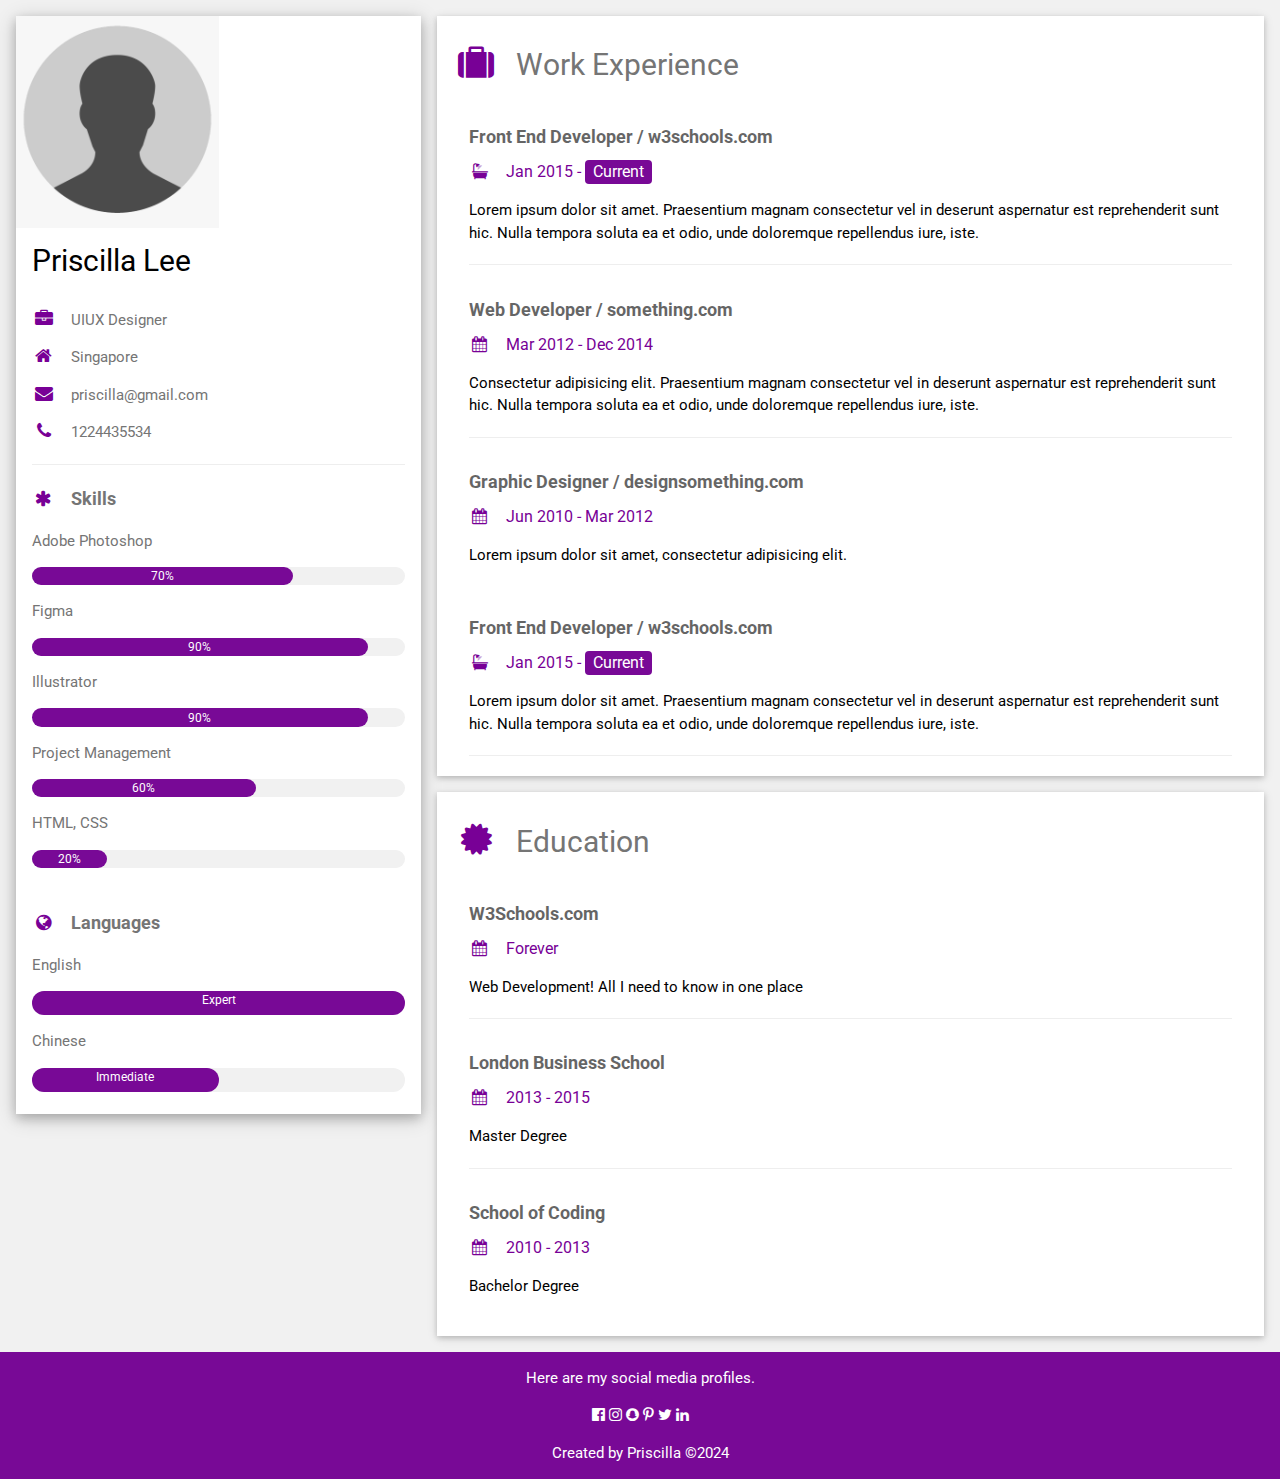
<file: index.html>
<!DOCTYPE html>
<html>
<head>
<title>W3.CSS Template</title>
<meta charset="UTF-8">
<meta name="viewport" content="width=device-width, initial-scale=1">
<link rel="stylesheet" href="./style.css">
<link rel='stylesheet' href='https://fonts.googleapis.com/css?family=Roboto'>
<link rel="stylesheet" href="https://cdnjs.cloudflare.com/ajax/libs/font-awesome/4.7.0/css/font-awesome.min.css">
<style>
html,body,h1,h2,h3,h4,h5,h6 {font-family: "Roboto", sans-serif}
</style>
</head>
<body class="w3-light-grey">

<!-- Page Container -->
<div class="w3-content w3-margin-top" style="max-width:1400px;">

  <!-- The Grid -->
  <div class="w3-row-padding">
  
    <!-- Left Column -->
    <div class="w3-third">
    
      <div class="w3-white w3-text-grey w3-card-4">
        <div class="w3-display-container">
          <img src="./img/headshot.png" style="width:50%" alt="Avatar">
          <div style="position: relative;" class="w3-display-bottomleft w3-container w3-text-black">
            <h2>Priscilla Lee</h2>
          </div>
        </div>
        <div class="w3-container">
          <p><i class="fa fa-briefcase fa-fw w3-margin-right w3-large w3-text-teal"></i>UIUX Designer</p>
          <p><i class="fa fa-home fa-fw w3-margin-right w3-large w3-text-teal"></i>Singapore</p>
          <p><i class="fa fa-envelope fa-fw w3-margin-right w3-large w3-text-teal"></i>priscilla@gmail.com</p>
          <p><i class="fa fa-phone fa-fw w3-margin-right w3-large w3-text-teal"></i>1224435534</p>
          <hr>

          <p class="w3-large"><b><i class="fa fa-asterisk fa-fw w3-margin-right w3-text-teal"></i>Skills</b></p>
          <p>Adobe Photoshop</p>
          <div class="w3-light-grey w3-round-xlarge w3-small">
            <div class="w3-container w3-center w3-round-xlarge w3-teal" style="width:70%">70%</div>
          </div>
          <p>Figma</p>
          <div class="w3-light-grey w3-round-xlarge w3-small">
            <div class="w3-container w3-center w3-round-xlarge w3-teal" style="width:90%">
              <div class="w3-center w3-text-white">90%</div>
            </div>
          </div>
          <p>Illustrator</p>
          <div class="w3-light-grey w3-round-xlarge w3-small">
            <div class="w3-container w3-center w3-round-xlarge w3-teal" style="width:90%">90%</div>
          </div>
          <p>Project Management</p>
          <div class="w3-light-grey w3-round-xlarge w3-small">
            <div class="w3-container w3-center w3-round-xlarge w3-teal" style="width:60%">60%</div>
          </div>
          <p>HTML, CSS</p>
          <div class="w3-light-grey w3-round-xlarge w3-small">
            <div class="w3-container w3-center w3-round-xlarge w3-teal" style="width:20%">20%</div>
          </div>
          <br>

          <p class="w3-large w3-text-theme"><b><i class="fa fa-globe fa-fw w3-margin-right w3-text-teal"></i>Languages</b></p>
          <p>English</p>
          <div class="w3-light-grey w3-round-xlarge w3-small">
            <div class="w3-round-xlarge w3-center w3-teal" style="height:24px;width:100%">Expert</div>
          </div>
          <p>Chinese</p>
          <div class="w3-light-grey w3-round-xlarge w3-small">
            <div class="w3-round-xlarge w3-center w3-teal" style="height:24px;width:50%">Immediate</div>
          </div>
          <br>
        </div>
      </div><br>

    <!-- End Left Column -->
    </div>

    <!-- Right Column -->
    <div class="w3-twothird">
    
      <div class="w3-container w3-card w3-white w3-margin-bottom">
        <h2 class="w3-text-grey w3-padding-16"><i class="fa fa-suitcase fa-fw w3-margin-right w3-xxlarge w3-text-teal"></i>Work Experience</h2>
        <div class="w3-container">
          <h5 class="w3-opacity"><b>Front End Developer / w3schools.com</b></h5>
          <h6 class="w3-text-teal"><i class="fa fa-bath fa-fw w3-margin-right"></i>Jan 2015 - <span class="w3-tag w3-teal w3-round">Current</span></h6>
          <p>Lorem ipsum dolor sit amet. Praesentium magnam consectetur vel in deserunt aspernatur est reprehenderit sunt hic. Nulla tempora soluta ea et odio, unde doloremque repellendus iure, iste.</p>
          <hr>
        </div>
        <div class="w3-container">
          <h5 class="w3-opacity"><b>Web Developer / something.com</b></h5>
          <h6 class="w3-text-teal"><i class="fa fa-calendar fa-fw w3-margin-right"></i>Mar 2012 - Dec 2014</h6>
          <p>Consectetur adipisicing elit. Praesentium magnam consectetur vel in deserunt aspernatur est reprehenderit sunt hic. Nulla tempora soluta ea et odio, unde doloremque repellendus iure, iste.</p>
          <hr>
        </div>
        <div class="w3-container">
          <h5 class="w3-opacity"><b>Graphic Designer / designsomething.com</b></h5>
          <h6 class="w3-text-teal"><i class="fa fa-calendar fa-fw w3-margin-right"></i>Jun 2010 - Mar 2012</h6>
          <p>Lorem ipsum dolor sit amet, consectetur adipisicing elit. </p><br>
        </div>
        <div class="w3-container">
            <h5 class="w3-opacity"><b>Front End Developer / w3schools.com</b></h5>
            <h6 class="w3-text-teal"><i class="fa fa-bath fa-fw w3-margin-right"></i>Jan 2015 - <span class="w3-tag w3-teal w3-round">Current</span></h6>
            <p>Lorem ipsum dolor sit amet. Praesentium magnam consectetur vel in deserunt aspernatur est reprehenderit sunt hic. Nulla tempora soluta ea et odio, unde doloremque repellendus iure, iste.</p>
            <hr>
          </div>
      </div>

      <div class="w3-container w3-card w3-white">
        <h2 class="w3-text-grey w3-padding-16"><i class="fa fa-certificate fa-fw w3-margin-right w3-xxlarge w3-text-teal"></i>Education</h2>
        <div class="w3-container">
          <h5 class="w3-opacity"><b>W3Schools.com</b></h5>
          <h6 class="w3-text-teal"><i class="fa fa-calendar fa-fw w3-margin-right"></i>Forever</h6>
          <p>Web Development! All I need to know in one place</p>
          <hr>
        </div>
        <div class="w3-container">
          <h5 class="w3-opacity"><b>London Business School</b></h5>
          <h6 class="w3-text-teal"><i class="fa fa-calendar fa-fw w3-margin-right"></i>2013 - 2015</h6>
          <p>Master Degree</p>
          <hr>
        </div>
        <div class="w3-container">
          <h5 class="w3-opacity"><b>School of Coding</b></h5>
          <h6 class="w3-text-teal"><i class="fa fa-calendar fa-fw w3-margin-right"></i>2010 - 2013</h6>
          <p>Bachelor Degree</p><br>
        </div>
      </div>

    <!-- End Right Column -->
    </div>
    
  <!-- End Grid -->
  </div>
  
  <!-- End Page Container -->
</div>

<footer class="w3-container w3-teal w3-center w3-margin-top">
  <p>Here are my social media profiles.</p>
  <a href="https://www.facebook.com" target="_blank"><i class="fa fa-facebook-official w3-hover-opacity"></i></a>
  <a href="https:/www.instagram.com"><i class="fa fa-instagram w3-hover-opacity"></i></a>
  <a href="https://www.snapchat.com"><i class="fa fa-snapchat w3-hover-opacity"></i></a>
  <a href="https://www.pinterest.com"><i class="fa fa-pinterest-p w3-hover-opacity"></i></a>
  <a href="https://www.twitter.com"><i class="fa fa-twitter w3-hover-opacity"></i></a>
  <a href="https://www.linkedin.com"><i class="fa fa-linkedin w3-hover-opacity"></i></a>
  <p>Created by Priscilla ©2024</p>
</footer>

</body>
</html>
</file>
<file: style.css>
/* W3.CSS 4.15 December 2020 by Jan Egil and Borge Refsnes */
html {
    box-sizing: border-box
}

*,
*:before,
*:after {
    box-sizing: inherit
}

/* Extract from normalize.css by Nicolas Gallagher and Jonathan Neal git.io/normalize */
html {
    -ms-text-size-adjust: 100%;
    -webkit-text-size-adjust: 100%
}

body {
    margin: 0
}

article,
aside,
details,
figcaption,
figure,
footer,
header,
main,
menu,
nav,
section {
    display: block
}

summary {
    display: list-item
}

audio,
canvas,
progress,
video {
    display: inline-block
}

progress {
    vertical-align: baseline
}

audio:not([controls]) {
    display: none;
    height: 0
}

[hidden],
template {
    display: none
}

a {
    background-color: transparent
}

a:active,
a:hover {
    outline-width: 0
}

abbr[title] {
    border-bottom: none;
    text-decoration: underline;
    text-decoration: underline dotted
}

b,
strong {
    font-weight: bolder
}

dfn {
    font-style: italic
}

mark {
    background: #ff0;
    color: #000
}

small {
    font-size: 80%
}

sub,
sup {
    font-size: 75%;
    line-height: 0;
    position: relative;
    vertical-align: baseline
}

sub {
    bottom: -0.25em
}

sup {
    top: -0.5em
}

figure {
    margin: 1em 40px
}

img {
    border-style: none
}

code,
kbd,
pre,
samp {
    font-family: monospace, monospace;
    font-size: 1em
}

hr {
    box-sizing: content-box;
    height: 0;
    overflow: visible
}

button,
input,
select,
textarea,
optgroup {
    font: inherit;
    margin: 0
}

optgroup {
    font-weight: bold
}

button,
input {
    overflow: visible
}

button,
select {
    text-transform: none
}

button,
[type=button],
[type=reset],
[type=submit] {
    -webkit-appearance: button
}

button::-moz-focus-inner,
[type=button]::-moz-focus-inner,
[type=reset]::-moz-focus-inner,
[type=submit]::-moz-focus-inner {
    border-style: none;
    padding: 0
}

button:-moz-focusring,
[type=button]:-moz-focusring,
[type=reset]:-moz-focusring,
[type=submit]:-moz-focusring {
    outline: 1px dotted ButtonText
}

fieldset {
    border: 1px solid #c0c0c0;
    margin: 0 2px;
    padding: .35em .625em .75em
}

legend {
    color: inherit;
    display: table;
    max-width: 100%;
    padding: 0;
    white-space: normal
}

textarea {
    overflow: auto
}

[type=checkbox],
[type=radio] {
    padding: 0
}

[type=number]::-webkit-inner-spin-button,
[type=number]::-webkit-outer-spin-button {
    height: auto
}

[type=search] {
    -webkit-appearance: textfield;
    outline-offset: -2px
}

[type=search]::-webkit-search-decoration {
    -webkit-appearance: none
}

::-webkit-file-upload-button {
    -webkit-appearance: button;
    font: inherit
}

/* End extract */
html,
body {
    font-family: Verdana, sans-serif;
    font-size: 15px;
    line-height: 1.5
}

html {
    overflow-x: hidden
}

h1 {
    font-size: 36px
}

h2 {
    font-size: 30px
}

h3 {
    font-size: 24px
}

h4 {
    font-size: 20px
}

h5 {
    font-size: 18px
}

h6 {
    font-size: 16px
}

.w3-serif {
    font-family: serif
}

.w3-sans-serif {
    font-family: sans-serif
}

.w3-cursive {
    font-family: cursive
}

.w3-monospace {
    font-family: monospace
}

h1,
h2,
h3,
h4,
h5,
h6 {
    font-family: "Segoe UI", Arial, sans-serif;
    font-weight: 400;
    margin: 10px 0
}

.w3-wide {
    letter-spacing: 4px
}

hr {
    border: 0;
    border-top: 1px solid #eee;
    margin: 20px 0
}

.w3-image {
    max-width: 100%;
    height: auto
}

img {
    vertical-align: middle
}

a {
    color: inherit
}

.w3-table,
.w3-table-all {
    border-collapse: collapse;
    border-spacing: 0;
    width: 100%;
    display: table
}

.w3-table-all {
    border: 1px solid #ccc
}

.w3-bordered tr,
.w3-table-all tr {
    border-bottom: 1px solid #ddd
}

.w3-striped tbody tr:nth-child(even) {
    background-color: #f1f1f1
}

.w3-table-all tr:nth-child(odd) {
    background-color: #fff
}

.w3-table-all tr:nth-child(even) {
    background-color: #f1f1f1
}

.w3-hoverable tbody tr:hover,
.w3-ul.w3-hoverable li:hover {
    background-color: #ccc
}

.w3-centered tr th,
.w3-centered tr td {
    text-align: center
}

.w3-table td,
.w3-table th,
.w3-table-all td,
.w3-table-all th {
    padding: 8px 8px;
    display: table-cell;
    text-align: left;
    vertical-align: top
}

.w3-table th:first-child,
.w3-table td:first-child,
.w3-table-all th:first-child,
.w3-table-all td:first-child {
    padding-left: 16px
}

.w3-btn,
.w3-button {
    border: none;
    display: inline-block;
    padding: 8px 16px;
    vertical-align: middle;
    overflow: hidden;
    text-decoration: none;
    color: inherit;
    background-color: inherit;
    text-align: center;
    cursor: pointer;
    white-space: nowrap
}

.w3-btn:hover {
    box-shadow: 0 8px 16px 0 rgba(0, 0, 0, 0.2), 0 6px 20px 0 rgba(0, 0, 0, 0.19)
}

.w3-btn,
.w3-button {
    -webkit-touch-callout: none;
    -webkit-user-select: none;
    -khtml-user-select: none;
    -moz-user-select: none;
    -ms-user-select: none;
    user-select: none
}

.w3-disabled,
.w3-btn:disabled,
.w3-button:disabled {
    cursor: not-allowed;
    opacity: 0.3
}

.w3-disabled *,
:disabled * {
    pointer-events: none
}

.w3-btn.w3-disabled:hover,
.w3-btn:disabled:hover {
    box-shadow: none
}

.w3-badge,
.w3-tag {
    background-color: #000;
    color: #fff;
    display: inline-block;
    padding-left: 8px;
    padding-right: 8px;
    text-align: center
}

.w3-badge {
    border-radius: 50%
}

.w3-ul {
    list-style-type: none;
    padding: 0;
    margin: 0
}

.w3-ul li {
    padding: 8px 16px;
    border-bottom: 1px solid #ddd
}

.w3-ul li:last-child {
    border-bottom: none
}

.w3-tooltip,
.w3-display-container {
    position: relative
}

.w3-tooltip .w3-text {
    display: none
}

.w3-tooltip:hover .w3-text {
    display: inline-block
}

.w3-ripple:active {
    opacity: 0.5
}

.w3-ripple {
    transition: opacity 0s
}

.w3-input {
    padding: 8px;
    display: block;
    border: none;
    border-bottom: 1px solid #ccc;
    width: 100%
}

.w3-select {
    padding: 9px 0;
    width: 100%;
    border: none;
    border-bottom: 1px solid #ccc
}

.w3-dropdown-click,
.w3-dropdown-hover {
    position: relative;
    display: inline-block;
    cursor: pointer
}

.w3-dropdown-hover:hover .w3-dropdown-content {
    display: block
}

.w3-dropdown-hover:first-child,
.w3-dropdown-click:hover {
    background-color: #ccc;
    color: #000
}

.w3-dropdown-hover:hover>.w3-button:first-child,
.w3-dropdown-click:hover>.w3-button:first-child {
    background-color: #ccc;
    color: #000
}

.w3-dropdown-content {
    cursor: auto;
    color: #000;
    background-color: #fff;
    display: none;
    position: absolute;
    min-width: 160px;
    margin: 0;
    padding: 0;
    z-index: 1
}

.w3-check,
.w3-radio {
    width: 24px;
    height: 24px;
    position: relative;
    top: 6px
}

.w3-sidebar {
    height: 100%;
    width: 200px;
    background-color: #fff;
    position: fixed !important;
    z-index: 1;
    overflow: auto
}

.w3-bar-block .w3-dropdown-hover,
.w3-bar-block .w3-dropdown-click {
    width: 100%
}

.w3-bar-block .w3-dropdown-hover .w3-dropdown-content,
.w3-bar-block .w3-dropdown-click .w3-dropdown-content {
    min-width: 100%
}

.w3-bar-block .w3-dropdown-hover .w3-button,
.w3-bar-block .w3-dropdown-click .w3-button {
    width: 100%;
    text-align: left;
    padding: 8px 16px
}

.w3-main,
#main {
    transition: margin-left .4s
}

.w3-modal {
    z-index: 3;
    display: none;
    padding-top: 100px;
    position: fixed;
    left: 0;
    top: 0;
    width: 100%;
    height: 100%;
    overflow: auto;
    background-color: rgb(0, 0, 0);
    background-color: rgba(0, 0, 0, 0.4)
}

.w3-modal-content {
    margin: auto;
    background-color: #fff;
    position: relative;
    padding: 0;
    outline: 0;
    width: 600px
}

.w3-bar {
    width: 100%;
    overflow: hidden
}

.w3-center .w3-bar {
    display: inline-block;
    width: auto
}

.w3-bar .w3-bar-item {
    padding: 8px 16px;
    float: left;
    width: auto;
    border: none;
    display: block;
    outline: 0
}

.w3-bar .w3-dropdown-hover,
.w3-bar .w3-dropdown-click {
    position: static;
    float: left
}

.w3-bar .w3-button {
    white-space: normal
}

.w3-bar-block .w3-bar-item {
    width: 100%;
    display: block;
    padding: 8px 16px;
    text-align: left;
    border: none;
    white-space: normal;
    float: none;
    outline: 0
}

.w3-bar-block.w3-center .w3-bar-item {
    text-align: center
}

.w3-block {
    display: block;
    width: 100%
}

.w3-responsive {
    display: block;
    overflow-x: auto
}

.w3-container:after,
.w3-container:before,
.w3-panel:after,
.w3-panel:before,
.w3-row:after,
.w3-row:before,
.w3-row-padding:after,
.w3-row-padding:before,
.w3-cell-row:before,
.w3-cell-row:after,
.w3-clear:after,
.w3-clear:before,
.w3-bar:before,
.w3-bar:after {
    content: "";
    display: table;
    clear: both
}

.w3-col,
.w3-half,
.w3-third,
.w3-twothird,
.w3-threequarter,
.w3-quarter {
    float: left;
    width: 100%
}

.w3-col.s1 {
    width: 8.33333%
}

.w3-col.s2 {
    width: 16.66666%
}

.w3-col.s3 {
    width: 24.99999%
}

.w3-col.s4 {
    width: 33.33333%
}

.w3-col.s5 {
    width: 41.66666%
}

.w3-col.s6 {
    width: 49.99999%
}

.w3-col.s7 {
    width: 58.33333%
}

.w3-col.s8 {
    width: 66.66666%
}

.w3-col.s9 {
    width: 74.99999%
}

.w3-col.s10 {
    width: 83.33333%
}

.w3-col.s11 {
    width: 91.66666%
}

.w3-col.s12 {
    width: 99.99999%
}

@media (min-width:601px) {
    .w3-col.m1 {
        width: 8.33333%
    }

    .w3-col.m2 {
        width: 16.66666%
    }

    .w3-col.m3,
    .w3-quarter {
        width: 24.99999%
    }

    .w3-col.m4,
    .w3-third {
        width: 33.33333%
    }

    .w3-col.m5 {
        width: 41.66666%
    }

    .w3-col.m6,
    .w3-half {
        width: 49.99999%
    }

    .w3-col.m7 {
        width: 58.33333%
    }

    .w3-col.m8,
    .w3-twothird {
        width: 66.66666%
    }

    .w3-col.m9,
    .w3-threequarter {
        width: 74.99999%
    }

    .w3-col.m10 {
        width: 83.33333%
    }

    .w3-col.m11 {
        width: 91.66666%
    }

    .w3-col.m12 {
        width: 99.99999%
    }
}

@media (min-width:993px) {
    .w3-col.l1 {
        width: 8.33333%
    }

    .w3-col.l2 {
        width: 16.66666%
    }

    .w3-col.l3 {
        width: 24.99999%
    }

    .w3-col.l4 {
        width: 33.33333%
    }

    .w3-col.l5 {
        width: 41.66666%
    }

    .w3-col.l6 {
        width: 49.99999%
    }

    .w3-col.l7 {
        width: 58.33333%
    }

    .w3-col.l8 {
        width: 66.66666%
    }

    .w3-col.l9 {
        width: 74.99999%
    }

    .w3-col.l10 {
        width: 83.33333%
    }

    .w3-col.l11 {
        width: 91.66666%
    }

    .w3-col.l12 {
        width: 99.99999%
    }
}

.w3-rest {
    overflow: hidden
}

.w3-stretch {
    margin-left: -16px;
    margin-right: -16px
}

.w3-content,
.w3-auto {
    margin-left: auto;
    margin-right: auto
}

.w3-content {
    max-width: 980px
}

.w3-auto {
    max-width: 1140px
}

.w3-cell-row {
    display: table;
    width: 100%
}

.w3-cell {
    display: table-cell
}

.w3-cell-top {
    vertical-align: top
}

.w3-cell-middle {
    vertical-align: middle
}

.w3-cell-bottom {
    vertical-align: bottom
}

.w3-hide {
    display: none !important
}

.w3-show-block,
.w3-show {
    display: block !important
}

.w3-show-inline-block {
    display: inline-block !important
}

@media (max-width:1205px) {
    .w3-auto {
        max-width: 95%
    }
}

@media (max-width:600px) {
    .w3-modal-content {
        margin: 0 10px;
        width: auto !important
    }

    .w3-modal {
        padding-top: 30px
    }

    .w3-dropdown-hover.w3-mobile .w3-dropdown-content,
    .w3-dropdown-click.w3-mobile .w3-dropdown-content {
        position: relative
    }

    .w3-hide-small {
        display: none !important
    }

    .w3-mobile {
        display: block;
        width: 100% !important
    }

    .w3-bar-item.w3-mobile,
    .w3-dropdown-hover.w3-mobile,
    .w3-dropdown-click.w3-mobile {
        text-align: center
    }

    .w3-dropdown-hover.w3-mobile,
    .w3-dropdown-hover.w3-mobile .w3-btn,
    .w3-dropdown-hover.w3-mobile .w3-button,
    .w3-dropdown-click.w3-mobile,
    .w3-dropdown-click.w3-mobile .w3-btn,
    .w3-dropdown-click.w3-mobile .w3-button {
        width: 100%
    }
}

@media (max-width:768px) {
    .w3-modal-content {
        width: 500px
    }

    .w3-modal {
        padding-top: 50px
    }
}

@media (min-width:993px) {
    .w3-modal-content {
        width: 900px
    }

    .w3-hide-large {
        display: none !important
    }

    .w3-sidebar.w3-collapse {
        display: block !important
    }
}

@media (max-width:992px) and (min-width:601px) {
    .w3-hide-medium {
        display: none !important
    }
}

@media (max-width:992px) {
    .w3-sidebar.w3-collapse {
        display: none
    }

    .w3-main {
        margin-left: 0 !important;
        margin-right: 0 !important
    }

    .w3-auto {
        max-width: 100%
    }
}

.w3-top,
.w3-bottom {
    position: fixed;
    width: 100%;
    z-index: 1
}

.w3-top {
    top: 0
}

.w3-bottom {
    bottom: 0
}

.w3-overlay {
    position: fixed;
    display: none;
    width: 100%;
    height: 100%;
    top: 0;
    left: 0;
    right: 0;
    bottom: 0;
    background-color: rgba(0, 0, 0, 0.5);
    z-index: 2
}

.w3-display-topleft {
    position: absolute;
    left: 0;
    top: 0
}

.w3-display-topright {
    position: absolute;
    right: 0;
    top: 0
}

.w3-display-bottomleft {
    position: absolute;
    left: 0;
    bottom: 0
}

.w3-display-bottomright {
    position: absolute;
    right: 0;
    bottom: 0
}

.w3-display-middle {
    position: absolute;
    top: 50%;
    left: 50%;
    transform: translate(-50%, -50%);
    -ms-transform: translate(-50%, -50%)
}

.w3-display-left {
    position: absolute;
    top: 50%;
    left: 0%;
    transform: translate(0%, -50%);
    -ms-transform: translate(-0%, -50%)
}

.w3-display-right {
    position: absolute;
    top: 50%;
    right: 0%;
    transform: translate(0%, -50%);
    -ms-transform: translate(0%, -50%)
}

.w3-display-topmiddle {
    position: absolute;
    left: 50%;
    top: 0;
    transform: translate(-50%, 0%);
    -ms-transform: translate(-50%, 0%)
}

.w3-display-bottommiddle {
    position: absolute;
    left: 50%;
    bottom: 0;
    transform: translate(-50%, 0%);
    -ms-transform: translate(-50%, 0%)
}

.w3-display-container:hover .w3-display-hover {
    display: block
}

.w3-display-container:hover span.w3-display-hover {
    display: inline-block
}

.w3-display-hover {
    display: none
}

.w3-display-position {
    position: absolute
}

.w3-circle {
    border-radius: 50%
}

.w3-round-small {
    border-radius: 2px
}

.w3-round,
.w3-round-medium {
    border-radius: 4px
}

.w3-round-large {
    border-radius: 8px
}

.w3-round-xlarge {
    border-radius: 16px
}

.w3-round-xxlarge {
    border-radius: 32px
}

.w3-row-padding,
.w3-row-padding>.w3-half,
.w3-row-padding>.w3-third,
.w3-row-padding>.w3-twothird,
.w3-row-padding>.w3-threequarter,
.w3-row-padding>.w3-quarter,
.w3-row-padding>.w3-col {
    padding: 0 8px
}

.w3-container,
.w3-panel {
    padding: 0.01em 16px
}

.w3-panel {
    margin-top: 16px;
    margin-bottom: 16px
}

.w3-code,
.w3-codespan {
    font-family: Consolas, "courier new";
    font-size: 16px
}

.w3-code {
    width: auto;
    background-color: #fff;
    padding: 8px 12px;
    border-left: 4px solid #4CAF50;
    word-wrap: break-word
}

.w3-codespan {
    color: crimson;
    background-color: #f1f1f1;
    padding-left: 4px;
    padding-right: 4px;
    font-size: 110%
}

.w3-card,
.w3-card-2 {
    box-shadow: 0 2px 5px 0 rgba(0, 0, 0, 0.16), 0 2px 10px 0 rgba(0, 0, 0, 0.12)
}

.w3-card-4,
.w3-hover-shadow:hover {
    box-shadow: 0 4px 10px 0 rgba(0, 0, 0, 0.2), 0 4px 20px 0 rgba(0, 0, 0, 0.19)
}

.w3-spin {
    animation: w3-spin 2s infinite linear
}

@keyframes w3-spin {
    0% {
        transform: rotate(0deg)
    }

    100% {
        transform: rotate(359deg)
    }
}

.w3-animate-fading {
    animation: fading 10s infinite
}

@keyframes fading {
    0% {
        opacity: 0
    }

    50% {
        opacity: 1
    }

    100% {
        opacity: 0
    }
}

.w3-animate-opacity {
    animation: opac 0.8s
}

@keyframes opac {
    from {
        opacity: 0
    }

    to {
        opacity: 1
    }
}

.w3-animate-top {
    position: relative;
    animation: animatetop 0.4s
}

@keyframes animatetop {
    from {
        top: -300px;
        opacity: 0
    }

    to {
        top: 0;
        opacity: 1
    }
}

.w3-animate-left {
    position: relative;
    animation: animateleft 0.4s
}

@keyframes animateleft {
    from {
        left: -300px;
        opacity: 0
    }

    to {
        left: 0;
        opacity: 1
    }
}

.w3-animate-right {
    position: relative;
    animation: animateright 0.4s
}

@keyframes animateright {
    from {
        right: -300px;
        opacity: 0
    }

    to {
        right: 0;
        opacity: 1
    }
}

.w3-animate-bottom {
    position: relative;
    animation: animatebottom 0.4s
}

@keyframes animatebottom {
    from {
        bottom: -300px;
        opacity: 0
    }

    to {
        bottom: 0;
        opacity: 1
    }
}

.w3-animate-zoom {
    animation: animatezoom 0.6s
}

@keyframes animatezoom {
    from {
        transform: scale(0)
    }

    to {
        transform: scale(1)
    }
}

.w3-animate-input {
    transition: width 0.4s ease-in-out
}

.w3-animate-input:focus {
    width: 100% !important
}

.w3-opacity,
.w3-hover-opacity:hover {
    opacity: 0.60
}

.w3-opacity-off,
.w3-hover-opacity-off:hover {
    opacity: 1
}

.w3-opacity-max {
    opacity: 0.25
}

.w3-opacity-min {
    opacity: 0.75
}

.w3-greyscale-max,
.w3-grayscale-max,
.w3-hover-greyscale:hover,
.w3-hover-grayscale:hover {
    filter: grayscale(100%)
}

.w3-greyscale,
.w3-grayscale {
    filter: grayscale(75%)
}

.w3-greyscale-min,
.w3-grayscale-min {
    filter: grayscale(50%)
}

.w3-sepia {
    filter: sepia(75%)
}

.w3-sepia-max,
.w3-hover-sepia:hover {
    filter: sepia(100%)
}

.w3-sepia-min {
    filter: sepia(50%)
}

.w3-tiny {
    font-size: 10px !important
}

.w3-small {
    font-size: 12px !important
}

.w3-medium {
    font-size: 15px !important
}

.w3-large {
    font-size: 18px !important
}

.w3-xlarge {
    font-size: 24px !important
}

.w3-xxlarge {
    font-size: 36px !important
}

.w3-xxxlarge {
    font-size: 48px !important
}

.w3-jumbo {
    font-size: 64px !important
}

.w3-left-align {
    text-align: left !important
}

.w3-right-align {
    text-align: right !important
}

.w3-justify {
    text-align: justify !important
}

.w3-center {
    text-align: center !important
}

.w3-border-0 {
    border: 0 !important
}

.w3-border {
    border: 1px solid #ccc !important
}

.w3-border-top {
    border-top: 1px solid #ccc !important
}

.w3-border-bottom {
    border-bottom: 1px solid #ccc !important
}

.w3-border-left {
    border-left: 1px solid #ccc !important
}

.w3-border-right {
    border-right: 1px solid #ccc !important
}

.w3-topbar {
    border-top: 6px solid #ccc !important
}

.w3-bottombar {
    border-bottom: 6px solid #ccc !important
}

.w3-leftbar {
    border-left: 6px solid #ccc !important
}

.w3-rightbar {
    border-right: 6px solid #ccc !important
}

.w3-section,
.w3-code {
    margin-top: 16px !important;
    margin-bottom: 16px !important
}

.w3-margin {
    margin: 16px !important
}

.w3-margin-top {
    margin-top: 16px !important
}

.w3-margin-bottom {
    margin-bottom: 16px !important
}

.w3-margin-left {
    margin-left: 16px !important
}

.w3-margin-right {
    margin-right: 16px !important
}

.w3-padding-small {
    padding: 4px 8px !important
}

.w3-padding {
    padding: 8px 16px !important
}

.w3-padding-large {
    padding: 12px 24px !important
}

.w3-padding-16 {
    padding-top: 16px !important;
    padding-bottom: 16px !important
}

.w3-padding-24 {
    padding-top: 24px !important;
    padding-bottom: 24px !important
}

.w3-padding-32 {
    padding-top: 32px !important;
    padding-bottom: 32px !important
}

.w3-padding-48 {
    padding-top: 48px !important;
    padding-bottom: 48px !important
}

.w3-padding-64 {
    padding-top: 64px !important;
    padding-bottom: 64px !important
}

.w3-padding-top-64 {
    padding-top: 64px !important
}

.w3-padding-top-48 {
    padding-top: 48px !important
}

.w3-padding-top-32 {
    padding-top: 32px !important
}

.w3-padding-top-24 {
    padding-top: 24px !important
}

.w3-left {
    float: left !important
}

.w3-right {
    float: right !important
}

.w3-button:hover {
    color: #000 !important;
    background-color: #ccc !important
}

.w3-transparent,
.w3-hover-none:hover {
    background-color: transparent !important
}

.w3-hover-none:hover {
    box-shadow: none !important
}

/* Colors */
.w3-amber,
.w3-hover-amber:hover {
    color: #000 !important;
    background-color: #ffc107 !important
}

.w3-aqua,
.w3-hover-aqua:hover {
    color: #000 !important;
    background-color: #00ffff !important
}

.w3-blue,
.w3-hover-blue:hover {
    color: #fff !important;
    background-color: #2196F3 !important
}

.w3-light-blue,
.w3-hover-light-blue:hover {
    color: #000 !important;
    background-color: #87CEEB !important
}

.w3-brown,
.w3-hover-brown:hover {
    color: #fff !important;
    background-color: #795548 !important
}

.w3-cyan,
.w3-hover-cyan:hover {
    color: #000 !important;
    background-color: #00bcd4 !important
}

.w3-blue-grey,
.w3-hover-blue-grey:hover,
.w3-blue-gray,
.w3-hover-blue-gray:hover {
    color: #fff !important;
    background-color: #607d8b !important
}

.w3-green,
.w3-hover-green:hover {
    color: #fff !important;
    background-color: #4CAF50 !important
}

.w3-light-green,
.w3-hover-light-green:hover {
    color: #000 !important;
    background-color: #8bc34a !important
}

.w3-indigo,
.w3-hover-indigo:hover {
    color: #fff !important;
    background-color: #3f51b5 !important
}

.w3-khaki,
.w3-hover-khaki:hover {
    color: #000 !important;
    background-color: #f0e68c !important
}

.w3-lime,
.w3-hover-lime:hover {
    color: #000 !important;
    background-color: #cddc39 !important
}

.w3-orange,
.w3-hover-orange:hover {
    color: #000 !important;
    background-color: #ff9800 !important
}

.w3-deep-orange,
.w3-hover-deep-orange:hover {
    color: #fff !important;
    background-color: #ff5722 !important
}

.w3-pink,
.w3-hover-pink:hover {
    color: #fff !important;
    background-color: #e91e63 !important
}

.w3-purple,
.w3-hover-purple:hover {
    color: #fff !important;
    background-color: #9c27b0 !important
}

.w3-deep-purple,
.w3-hover-deep-purple:hover {
    color: #fff !important;
    background-color: #673ab7 !important
}

.w3-red,
.w3-hover-red:hover {
    color: #fff !important;
    background-color: #f44336 !important
}

.w3-sand,
.w3-hover-sand:hover {
    color: #000 !important;
    background-color: #fdf5e6 !important
}

.w3-teal,
.w3-hover-teal:hover {
    color: #fff !important;
    background-color: #780996 !important
}

.w3-yellow,
.w3-hover-yellow:hover {
    color: #000 !important;
    background-color: #ffeb3b !important
}

.w3-white,
.w3-hover-white:hover {
    color: #000 !important;
    background-color: #fff !important
}

.w3-black,
.w3-hover-black:hover {
    color: #fff !important;
    background-color: #000 !important
}

.w3-grey,
.w3-hover-grey:hover,
.w3-gray,
.w3-hover-gray:hover {
    color: #000 !important;
    background-color: #9e9e9e !important
}

.w3-light-grey,
.w3-hover-light-grey:hover,
.w3-light-gray,
.w3-hover-light-gray:hover {
    color: #000 !important;
    background-color: #f1f1f1 !important
}

.w3-dark-grey,
.w3-hover-dark-grey:hover,
.w3-dark-gray,
.w3-hover-dark-gray:hover {
    color: #fff !important;
    background-color: #616161 !important
}

.w3-pale-red,
.w3-hover-pale-red:hover {
    color: #000 !important;
    background-color: #ffdddd !important
}

.w3-pale-green,
.w3-hover-pale-green:hover {
    color: #000 !important;
    background-color: #ddffdd !important
}

.w3-pale-yellow,
.w3-hover-pale-yellow:hover {
    color: #000 !important;
    background-color: #ffffcc !important
}

.w3-pale-blue,
.w3-hover-pale-blue:hover {
    color: #000 !important;
    background-color: #ddffff !important
}

.w3-text-amber,
.w3-hover-text-amber:hover {
    color: #ffc107 !important
}

.w3-text-aqua,
.w3-hover-text-aqua:hover {
    color: #00ffff !important
}

.w3-text-blue,
.w3-hover-text-blue:hover {
    color: #2196F3 !important
}

.w3-text-light-blue,
.w3-hover-text-light-blue:hover {
    color: #87CEEB !important
}

.w3-text-brown,
.w3-hover-text-brown:hover {
    color: #795548 !important
}

.w3-text-cyan,
.w3-hover-text-cyan:hover {
    color: #00bcd4 !important
}

.w3-text-blue-grey,
.w3-hover-text-blue-grey:hover,
.w3-text-blue-gray,
.w3-hover-text-blue-gray:hover {
    color: #607d8b !important
}

.w3-text-green,
.w3-hover-text-green:hover {
    color: #4CAF50 !important
}

.w3-text-light-green,
.w3-hover-text-light-green:hover {
    color: #8bc34a !important
}

.w3-text-indigo,
.w3-hover-text-indigo:hover {
    color: #3f51b5 !important
}

.w3-text-khaki,
.w3-hover-text-khaki:hover {
    color: #b4aa50 !important
}

.w3-text-lime,
.w3-hover-text-lime:hover {
    color: #cddc39 !important
}

.w3-text-orange,
.w3-hover-text-orange:hover {
    color: #ff9800 !important
}

.w3-text-deep-orange,
.w3-hover-text-deep-orange:hover {
    color: #ff5722 !important
}

.w3-text-pink,
.w3-hover-text-pink:hover {
    color: #e91e63 !important
}

.w3-text-purple,
.w3-hover-text-purple:hover {
    color: #9c27b0 !important
}

.w3-text-deep-purple,
.w3-hover-text-deep-purple:hover {
    color: #673ab7 !important
}

.w3-text-red,
.w3-hover-text-red:hover {
    color: #f44336 !important
}

.w3-text-sand,
.w3-hover-text-sand:hover {
    color: #fdf5e6 !important
}

.w3-text-teal,
.w3-hover-text-teal:hover {
    color: #780096 !important
}

.w3-text-purple,
.w3-hover-text-purple:hover {
    color: #780096 !important
}

.w3-text-yellow,
.w3-hover-text-yellow:hover {
    color: #d2be0e !important
}

.w3-text-white,
.w3-hover-text-white:hover {
    color: #fff !important
}

.w3-text-black,
.w3-hover-text-black:hover {
    color: #000 !important
}

.w3-text-grey,
.w3-hover-text-grey:hover,
.w3-text-gray,
.w3-hover-text-gray:hover {
    color: #757575 !important
}

.w3-text-light-grey,
.w3-hover-text-light-grey:hover,
.w3-text-light-gray,
.w3-hover-text-light-gray:hover {
    color: #f1f1f1 !important
}

.w3-text-dark-grey,
.w3-hover-text-dark-grey:hover,
.w3-text-dark-gray,
.w3-hover-text-dark-gray:hover {
    color: #3a3a3a !important
}

.w3-border-amber,
.w3-hover-border-amber:hover {
    border-color: #ffc107 !important
}

.w3-border-aqua,
.w3-hover-border-aqua:hover {
    border-color: #00ffff !important
}

.w3-border-blue,
.w3-hover-border-blue:hover {
    border-color: #2196F3 !important
}

.w3-border-light-blue,
.w3-hover-border-light-blue:hover {
    border-color: #87CEEB !important
}

.w3-border-brown,
.w3-hover-border-brown:hover {
    border-color: #795548 !important
}

.w3-border-cyan,
.w3-hover-border-cyan:hover {
    border-color: #00bcd4 !important
}

.w3-border-blue-grey,
.w3-hover-border-blue-grey:hover,
.w3-border-blue-gray,
.w3-hover-border-blue-gray:hover {
    border-color: #607d8b !important
}

.w3-border-green,
.w3-hover-border-green:hover {
    border-color: #4CAF50 !important
}

.w3-border-light-green,
.w3-hover-border-light-green:hover {
    border-color: #8bc34a !important
}

.w3-border-indigo,
.w3-hover-border-indigo:hover {
    border-color: #3f51b5 !important
}

.w3-border-khaki,
.w3-hover-border-khaki:hover {
    border-color: #f0e68c !important
}

.w3-border-lime,
.w3-hover-border-lime:hover {
    border-color: #cddc39 !important
}

.w3-border-orange,
.w3-hover-border-orange:hover {
    border-color: #ff9800 !important
}

.w3-border-deep-orange,
.w3-hover-border-deep-orange:hover {
    border-color: #ff5722 !important
}

.w3-border-pink,
.w3-hover-border-pink:hover {
    border-color: #e91e63 !important
}

.w3-border-purple,
.w3-hover-border-purple:hover {
    border-color: #9c27b0 !important
}

.w3-border-deep-purple,
.w3-hover-border-deep-purple:hover {
    border-color: #673ab7 !important
}

.w3-border-red,
.w3-hover-border-red:hover {
    border-color: #f44336 !important
}

.w3-border-sand,
.w3-hover-border-sand:hover {
    border-color: #fdf5e6 !important
}

.w3-border-teal,
.w3-hover-border-teal:hover {
    border-color: #009688 !important
}

.w3-border-yellow,
.w3-hover-border-yellow:hover {
    border-color: #ffeb3b !important
}

.w3-border-white,
.w3-hover-border-white:hover {
    border-color: #fff !important
}

.w3-border-black,
.w3-hover-border-black:hover {
    border-color: #000 !important
}

.w3-border-grey,
.w3-hover-border-grey:hover,
.w3-border-gray,
.w3-hover-border-gray:hover {
    border-color: #9e9e9e !important
}

.w3-border-light-grey,
.w3-hover-border-light-grey:hover,
.w3-border-light-gray,
.w3-hover-border-light-gray:hover {
    border-color: #f1f1f1 !important
}

.w3-border-dark-grey,
.w3-hover-border-dark-grey:hover,
.w3-border-dark-gray,
.w3-hover-border-dark-gray:hover {
    border-color: #616161 !important
}

.w3-border-pale-red,
.w3-hover-border-pale-red:hover {
    border-color: #ffe7e7 !important
}

.w3-border-pale-green,
.w3-hover-border-pale-green:hover {
    border-color: #e7ffe7 !important
}

.w3-border-pale-yellow,
.w3-hover-border-pale-yellow:hover {
    border-color: #ffffcc !important
}

.w3-border-pale-blue,
.w3-hover-border-pale-blue:hover {
    border-color: #e7ffff !important
}
</file>
